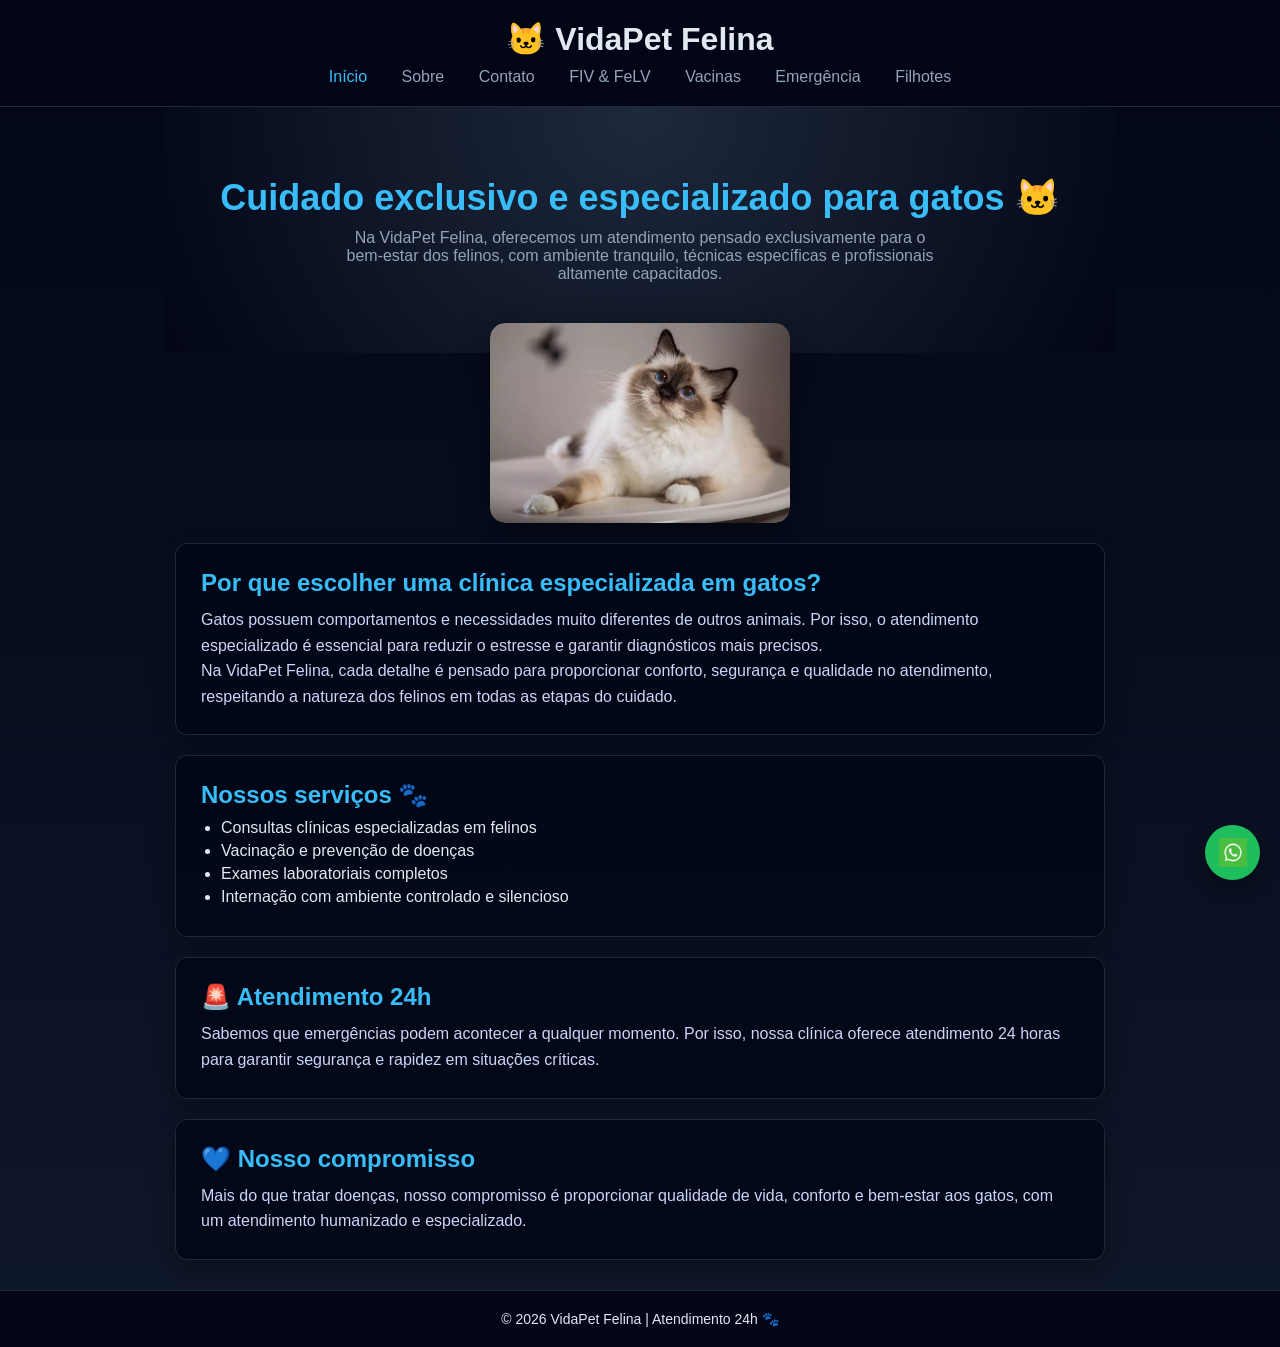
<file: index.html>
<!DOCTYPE html>
<html lang="pt-br">
<head>
    <meta charset="UTF-8">
    <title>VidaPet Felina</title>
    <link rel="stylesheet" href="css/style.css">
</head>
<body>

<header>
    <h1>🐱 VidaPet Felina</h1>
    <nav>
        <a href="index.html" class="ativo">Início</a>
        <a href="sobre.html">Sobre</a>
        <a href="contato.html">Contato</a>
        <a href="felv_fiv.html">FIV & FeLV</a>
        <a href="vacinas.html">Vacinas</a>
        <a href="emergencia.html">Emergência</a>
        <a href="filhotes.html">Filhotes</a>
    </nav>
</header>

<main>

<section class="hero">
    <h2>Cuidado exclusivo e especializado para gatos 🐱</h2>
    <p>
        Na VidaPet Felina, oferecemos um atendimento pensado exclusivamente para o bem-estar dos felinos,
        com ambiente tranquilo, técnicas específicas e profissionais altamente capacitados.
    </p>
</section>

<!-- 🔥 CARROSSEL (SUBSTITUI A IMAGEM) -->
<section class="imagem-destaque">
    <div class="carrossel">
        <img src="img/gato.jpg" class="ativo" alt="Gato 1">
        <img src="img/gato2.jpg" alt="Gato 2">
        <img src="img/gato3.jpg" alt="Gato 3">
    </div>
</section>

<section class="card">
    <h2>Por que escolher uma clínica especializada em gatos?</h2>

    <p>
        Gatos possuem comportamentos e necessidades muito diferentes de outros animais.
        Por isso, o atendimento especializado é essencial para reduzir o estresse e garantir diagnósticos mais precisos.
    </p>

    <p>
        Na VidaPet Felina, cada detalhe é pensado para proporcionar conforto, segurança e qualidade no atendimento,
        respeitando a natureza dos felinos em todas as etapas do cuidado.
    </p>
</section>

<section class="card">
    <h2>Nossos serviços 🐾</h2>

    <ul>
        <li>Consultas clínicas especializadas em felinos</li>
        <li>Vacinação e prevenção de doenças</li>
        <li>Exames laboratoriais completos</li>
        <li>Internação com ambiente controlado e silencioso</li>
    </ul>
</section>

<section class="card">
    <h2>🚨 Atendimento 24h</h2>

    <p>
        Sabemos que emergências podem acontecer a qualquer momento.
        Por isso, nossa clínica oferece atendimento 24 horas para garantir segurança e rapidez em situações críticas.
    </p>
</section>

<section class="card">
    <h2>💙 Nosso compromisso</h2>

    <p>
        Mais do que tratar doenças, nosso compromisso é proporcionar qualidade de vida,
        conforto e bem-estar aos gatos, com um atendimento humanizado e especializado.
    </p>
</section>

</main>

<!-- 🔥 BOTÃO WHATSAPP -->
<a href="https://wa.me/5500000000000" class="whatsapp" target="_blank">
    <img src="img/whatsapp.png" alt="WhatsApp">
</a>

<footer>
    <p>© 2026 VidaPet Felina | Atendimento 24h 🐾</p>
</footer>

<!-- ⚙️ SCRIPT DO CARROSSEL -->
<script>
    const imagens = document.querySelectorAll('.carrossel img');
    let index = 0;

    function trocarImagem() {
        imagens[index].classList.remove('ativo');
        index = (index + 1) % imagens.length;
        imagens[index].classList.add('ativo');
    }

    setInterval(trocarImagem, 3000);
</script>

</body>
</html>
</file>
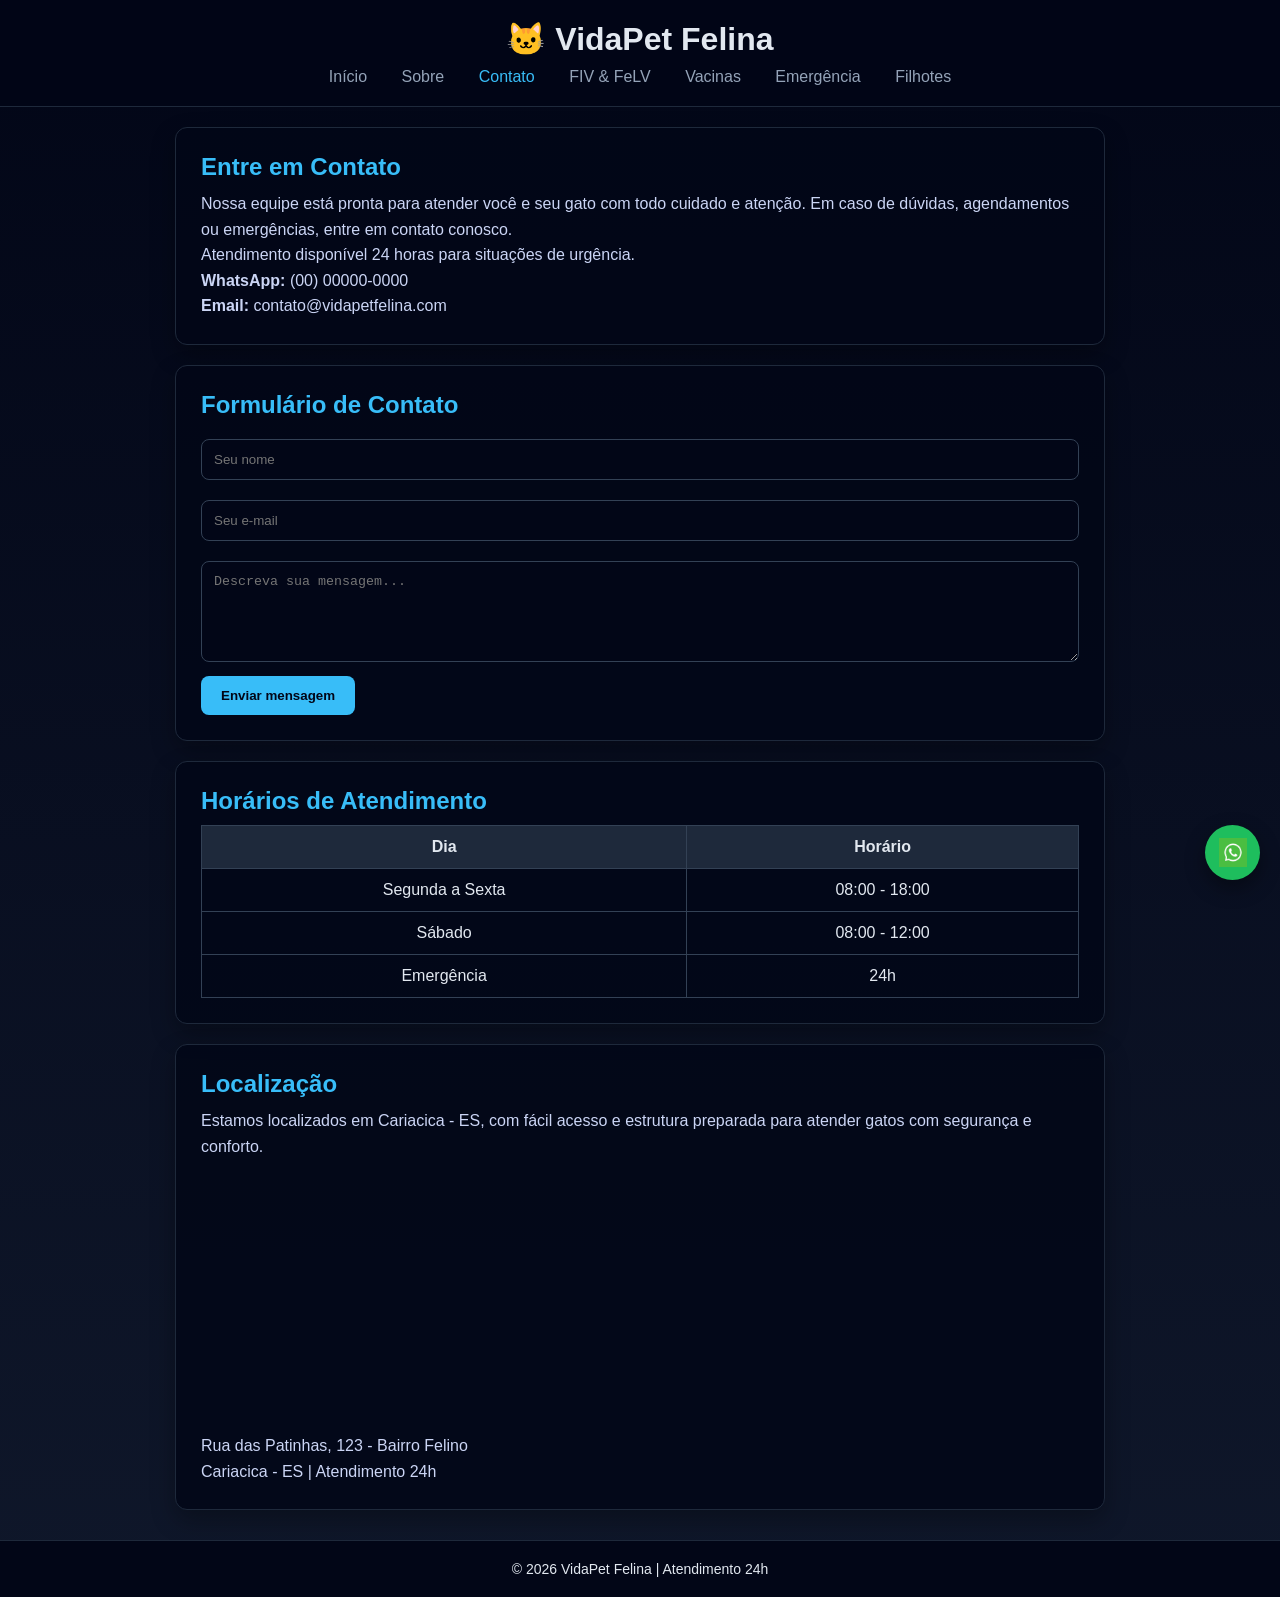
<file: contato.html>
<!DOCTYPE html>
<html lang="pt-br">
<head>
    <meta charset="UTF-8">
    <title>Contato - VidaPet Felina</title>
    <link rel="stylesheet" href="css/style.css">
</head>
<body>

<header>
    <h1>🐱 VidaPet Felina</h1>
    <nav>
        <a href="index.html">Início</a>
        <a href="sobre.html">Sobre</a>
        <a href="contato.html" class="ativo">Contato</a>
        <a href="felv_fiv.html">FIV & FeLV</a>
        <a href="vacinas.html">Vacinas</a>
        <a href="emergencia.html">Emergência</a>
        <a href="filhotes.html">Filhotes</a>
    </nav>
</header>

<main>

<section class="card">
    <h2>Entre em Contato</h2>

    <p>
        Nossa equipe está pronta para atender você e seu gato com todo cuidado e atenção.
        Em caso de dúvidas, agendamentos ou emergências, entre em contato conosco.
    </p>

    <p>
        Atendimento disponível 24 horas para situações de urgência.
    </p>

    <p><strong>WhatsApp:</strong> (00) 00000-0000</p>
    <p><strong>Email:</strong> contato@vidapetfelina.com</p>
</section>

<section class="card">
    <h2>Formulário de Contato</h2>

    <form>
        <input type="text" placeholder="Seu nome" required>
        <input type="email" placeholder="Seu e-mail" required>
        <textarea placeholder="Descreva sua mensagem..." rows="5"></textarea>
        <button type="submit">Enviar mensagem</button>
    </form>
</section>

<section class="card">
    <h2>Horários de Atendimento</h2>

    <table>
        <tr>
            <th>Dia</th>
            <th>Horário</th>
        </tr>
        <tr>
            <td>Segunda a Sexta</td>
            <td>08:00 - 18:00</td>
        </tr>
        <tr>
            <td>Sábado</td>
            <td>08:00 - 12:00</td>
        </tr>
        <tr>
            <td>Emergência</td>
            <td>24h</td>
        </tr>
    </table>
</section>

<section class="card">
    <h2>Localização</h2>

    <p>
        Estamos localizados em Cariacica - ES, com fácil acesso e estrutura preparada
        para atender gatos com segurança e conforto.
    </p>

    <iframe 
        src="https://www.google.com/maps?q=Cariacica%20ES&output=embed"
        width="100%" 
        height="250" 
        style="border:0; border-radius:12px; margin-top:10px;">
    </iframe>

    <p style="margin-top: 10px;">
        Rua das Patinhas, 123 - Bairro Felino<br>
        Cariacica - ES | Atendimento 24h
    </p>
</section>

</main>

<!-- 🔥 BOTÃO WHATSAPP -->
<a href="https://wa.me/5500000000000" class="whatsapp" target="_blank">
    <img src="img/whatsapp.png" alt="WhatsApp">
</a>

<footer>
    <p>© 2026 VidaPet Felina | Atendimento 24h</p>
</footer>

</body>
</html>
</file>
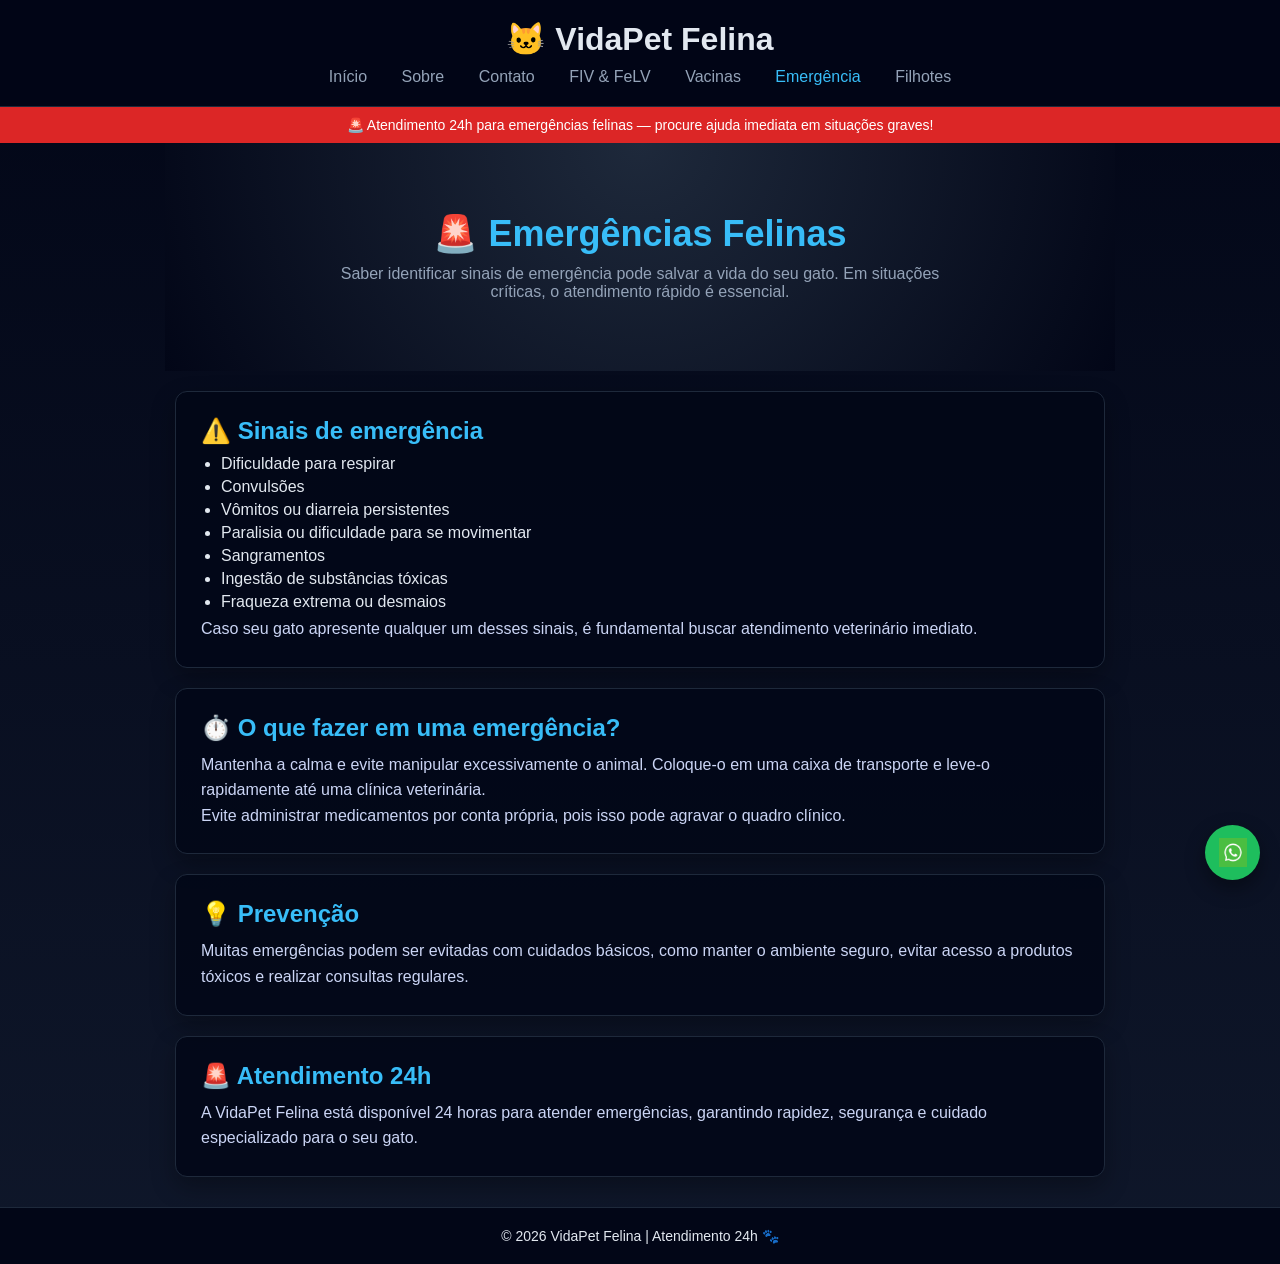
<file: emergencia.html>
<!DOCTYPE html>
<html lang="pt-br">
<head>
    <meta charset="UTF-8">
    <title>Emergências Felinas - VidaPet Felina</title>
    <link rel="stylesheet" href="css/style.css">
</head>
<body>

<header>
    <h1>🐱 VidaPet Felina</h1>
    <nav>
        <a href="index.html">Início</a>
        <a href="sobre.html">Sobre</a>
        <a href="contato.html">Contato</a>
        <a href="felv_fiv.html">FIV & FeLV</a>
        <a href="vacinas.html">Vacinas</a>
        <a href="emergencia.html" class="ativo">Emergência</a>
        <a href="filhotes.html">Filhotes</a>
    </nav>
</header>

<section class="alerta">
    🚨 Atendimento 24h para emergências felinas — procure ajuda imediata em situações graves!
</section>

<main>

<section class="hero">
    <h2>🚨 Emergências Felinas</h2>
    <p>
        Saber identificar sinais de emergência pode salvar a vida do seu gato.
        Em situações críticas, o atendimento rápido é essencial.
    </p>
</section>

<section class="card">
    <h2>⚠️ Sinais de emergência</h2>

    <ul>
        <li>Dificuldade para respirar</li>
        <li>Convulsões</li>
        <li>Vômitos ou diarreia persistentes</li>
        <li>Paralisia ou dificuldade para se movimentar</li>
        <li>Sangramentos</li>
        <li>Ingestão de substâncias tóxicas</li>
        <li>Fraqueza extrema ou desmaios</li>
    </ul>

    <p>
        Caso seu gato apresente qualquer um desses sinais, é fundamental buscar atendimento veterinário imediato.
    </p>
</section>

<section class="card">
    <h2>⏱️ O que fazer em uma emergência?</h2>

    <p>
        Mantenha a calma e evite manipular excessivamente o animal.
        Coloque-o em uma caixa de transporte e leve-o rapidamente até uma clínica veterinária.
    </p>

    <p>
        Evite administrar medicamentos por conta própria, pois isso pode agravar o quadro clínico.
    </p>
</section>

<section class="card">
    <h2>💡 Prevenção</h2>

    <p>
        Muitas emergências podem ser evitadas com cuidados básicos, como manter o ambiente seguro,
        evitar acesso a produtos tóxicos e realizar consultas regulares.
    </p>
</section>

<section class="card">
    <h2>🚨 Atendimento 24h</h2>

    <p>
        A VidaPet Felina está disponível 24 horas para atender emergências,
        garantindo rapidez, segurança e cuidado especializado para o seu gato.
    </p>
</section>

</main>
<!-- 🔥 BOTÃO WHATSAPP -->
<a href="https://wa.me/5500000000000" class="whatsapp" target="_blank">
    <img src="img/whatsapp.png" alt="WhatsApp">
</a>
<footer>
    <p>© 2026 VidaPet Felina | Atendimento 24h 🐾</p>
</footer>

</body>
</html>
</file>
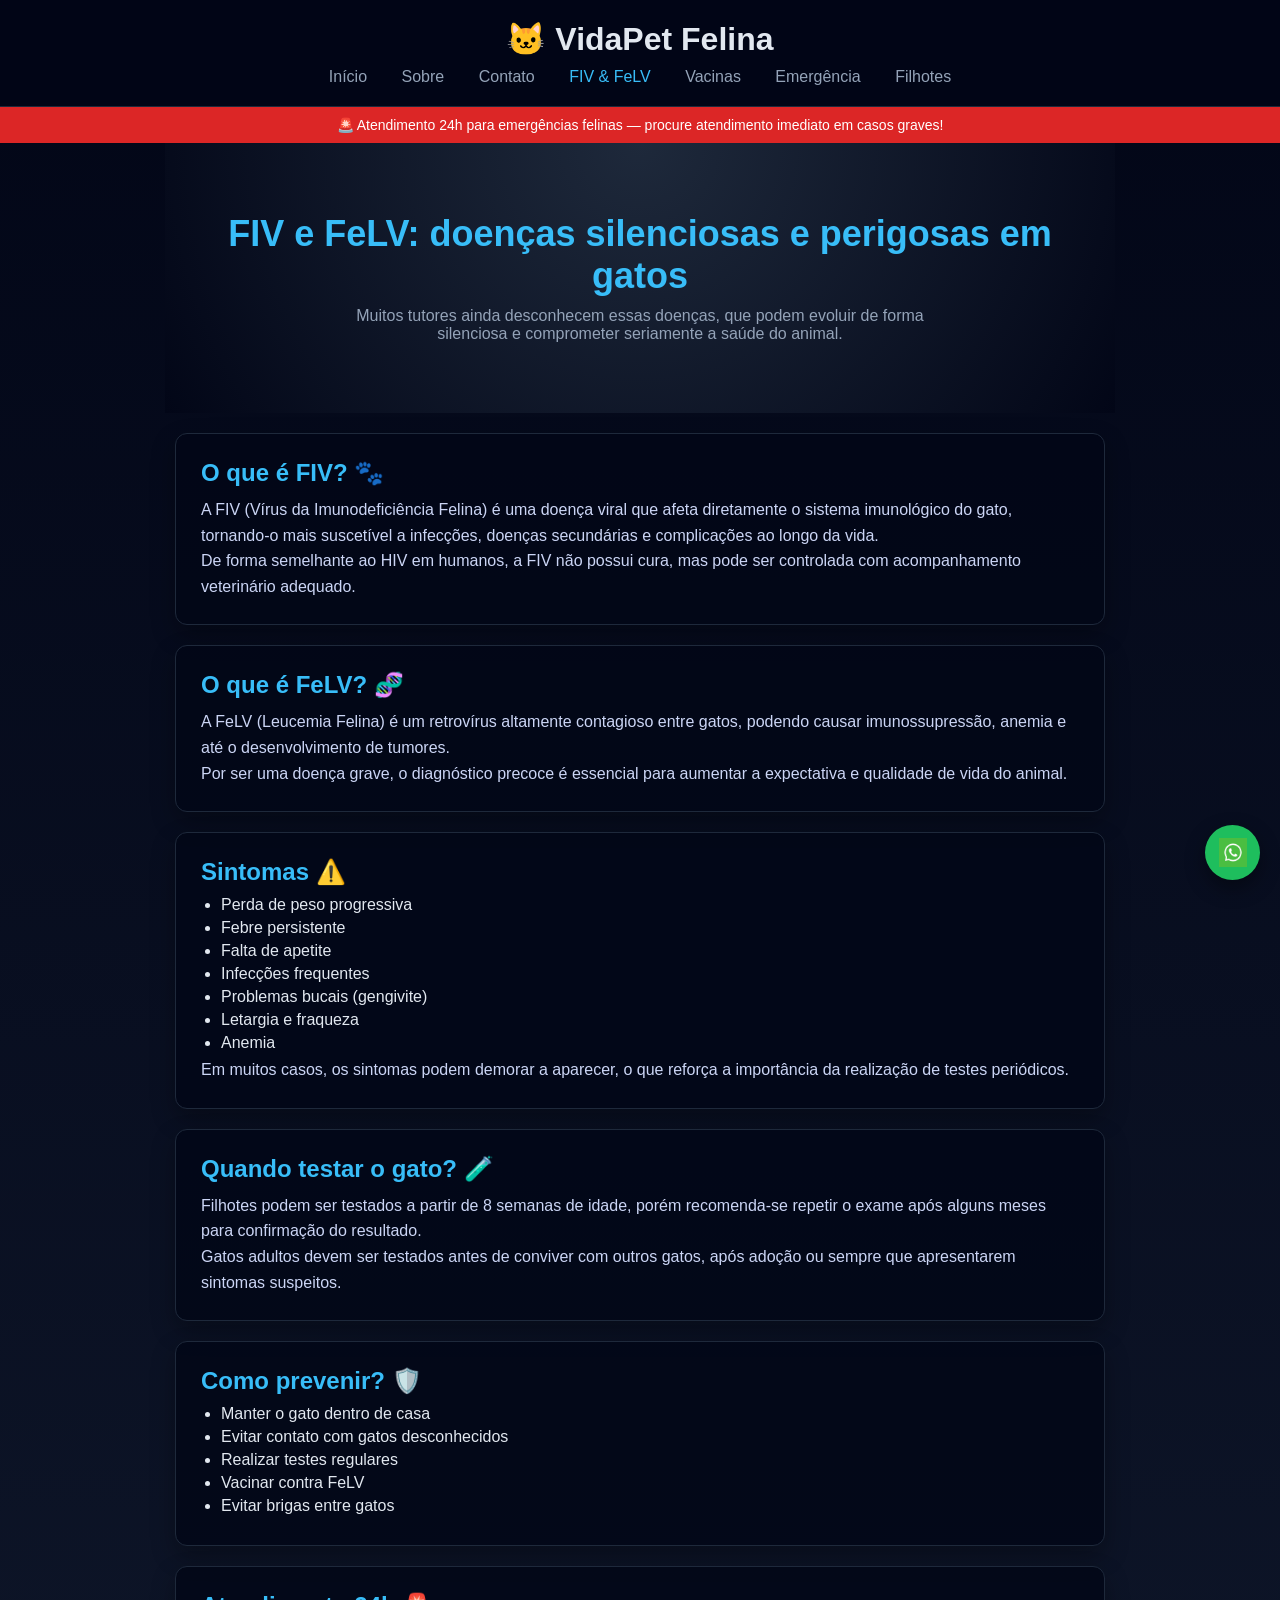
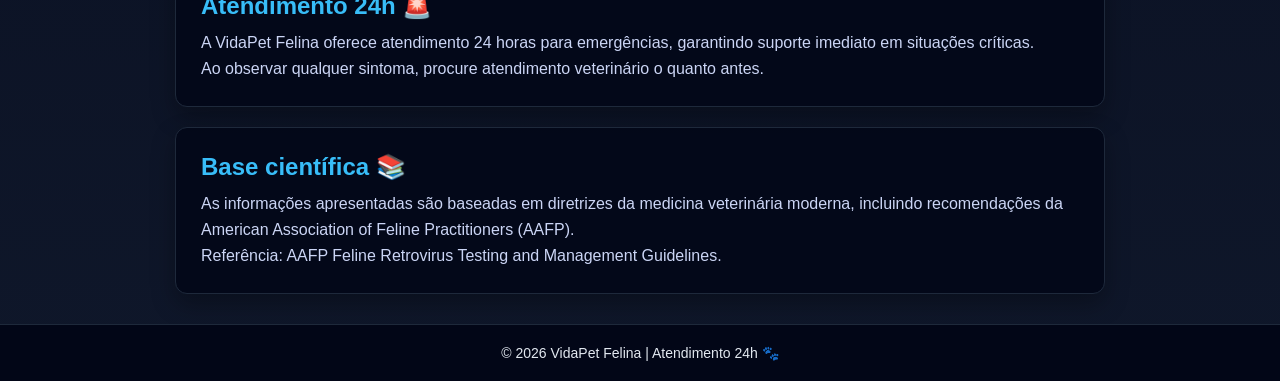
<file: felv_fiv.html>
<!DOCTYPE html>
<html lang="pt-br">
<head>
    <meta charset="UTF-8">
    <title>FIV e FeLV - VidaPet Felina</title>
    <link rel="stylesheet" href="css/style.css">
</head>
<body>

<header>
    <h1>🐱 VidaPet Felina</h1>
    <nav>
        <a href="index.html">Início</a>
        <a href="sobre.html">Sobre</a>
        <a href="contato.html">Contato</a>
        <a href="felv_fiv.html" class="ativo">FIV & FeLV</a>
        <a href="vacinas.html">Vacinas</a>
        <a href="emergencia.html">Emergência</a>
        <a href="filhotes.html">Filhotes</a>
    </nav>
</header>

<section class="alerta">
    🚨 Atendimento 24h para emergências felinas — procure atendimento imediato em casos graves!
</section>

<main>

<section class="hero">
    <h2>FIV e FeLV: doenças silenciosas e perigosas em gatos</h2>
    <p>
        Muitos tutores ainda desconhecem essas doenças, que podem evoluir de forma silenciosa e comprometer seriamente a saúde do animal.
    </p>
</section>

<section class="card">
    <h2>O que é FIV? 🐾</h2>
    <p>
        A FIV (Vírus da Imunodeficiência Felina) é uma doença viral que afeta diretamente o sistema imunológico do gato,
        tornando-o mais suscetível a infecções, doenças secundárias e complicações ao longo da vida.
    </p>
    <p>
        De forma semelhante ao HIV em humanos, a FIV não possui cura, mas pode ser controlada com acompanhamento veterinário adequado.
    </p>
</section>

<section class="card">
    <h2>O que é FeLV? 🧬</h2>
    <p>
        A FeLV (Leucemia Felina) é um retrovírus altamente contagioso entre gatos, podendo causar imunossupressão,
        anemia e até o desenvolvimento de tumores.
    </p>
    <p>
        Por ser uma doença grave, o diagnóstico precoce é essencial para aumentar a expectativa e qualidade de vida do animal.
    </p>
</section>

<section class="card">
    <h2>Sintomas ⚠️</h2>
    <ul>
        <li>Perda de peso progressiva</li>
        <li>Febre persistente</li>
        <li>Falta de apetite</li>
        <li>Infecções frequentes</li>
        <li>Problemas bucais (gengivite)</li>
        <li>Letargia e fraqueza</li>
        <li>Anemia</li>
    </ul>

    <p>
        Em muitos casos, os sintomas podem demorar a aparecer, o que reforça a importância da realização de testes periódicos.
    </p>
</section>

<section class="card">
    <h2>Quando testar o gato? 🧪</h2>
    <p>
        Filhotes podem ser testados a partir de 8 semanas de idade, porém recomenda-se repetir o exame após alguns meses
        para confirmação do resultado.
    </p>

    <p>
        Gatos adultos devem ser testados antes de conviver com outros gatos, após adoção ou sempre que apresentarem sintomas suspeitos.
    </p>
</section>

<section class="card">
    <h2>Como prevenir? 🛡️</h2>
    <ul>
        <li>Manter o gato dentro de casa</li>
        <li>Evitar contato com gatos desconhecidos</li>
        <li>Realizar testes regulares</li>
        <li>Vacinar contra FeLV</li>
        <li>Evitar brigas entre gatos</li>
    </ul>
</section>

<section class="card">
    <h2>Atendimento 24h 🚨</h2>
    <p>
        A VidaPet Felina oferece atendimento 24 horas para emergências, garantindo suporte imediato em situações críticas.
    </p>

    <p>
        Ao observar qualquer sintoma, procure atendimento veterinário o quanto antes.
    </p>
</section>

<section class="card">
    <h2>Base científica 📚</h2>
    <p>
        As informações apresentadas são baseadas em diretrizes da medicina veterinária moderna,
        incluindo recomendações da American Association of Feline Practitioners (AAFP).
    </p>

    <p>
        Referência: AAFP Feline Retrovirus Testing and Management Guidelines.
    </p>
</section>

</main>
<!-- 🔥 BOTÃO WHATSAPP -->
<a href="https://wa.me/5500000000000" class="whatsapp" target="_blank">
    <img src="img/whatsapp.png" alt="WhatsApp">
</a>
<footer>
    <p>© 2026 VidaPet Felina | Atendimento 24h 🐾</p>
</footer>

</body>
</html>
</file>
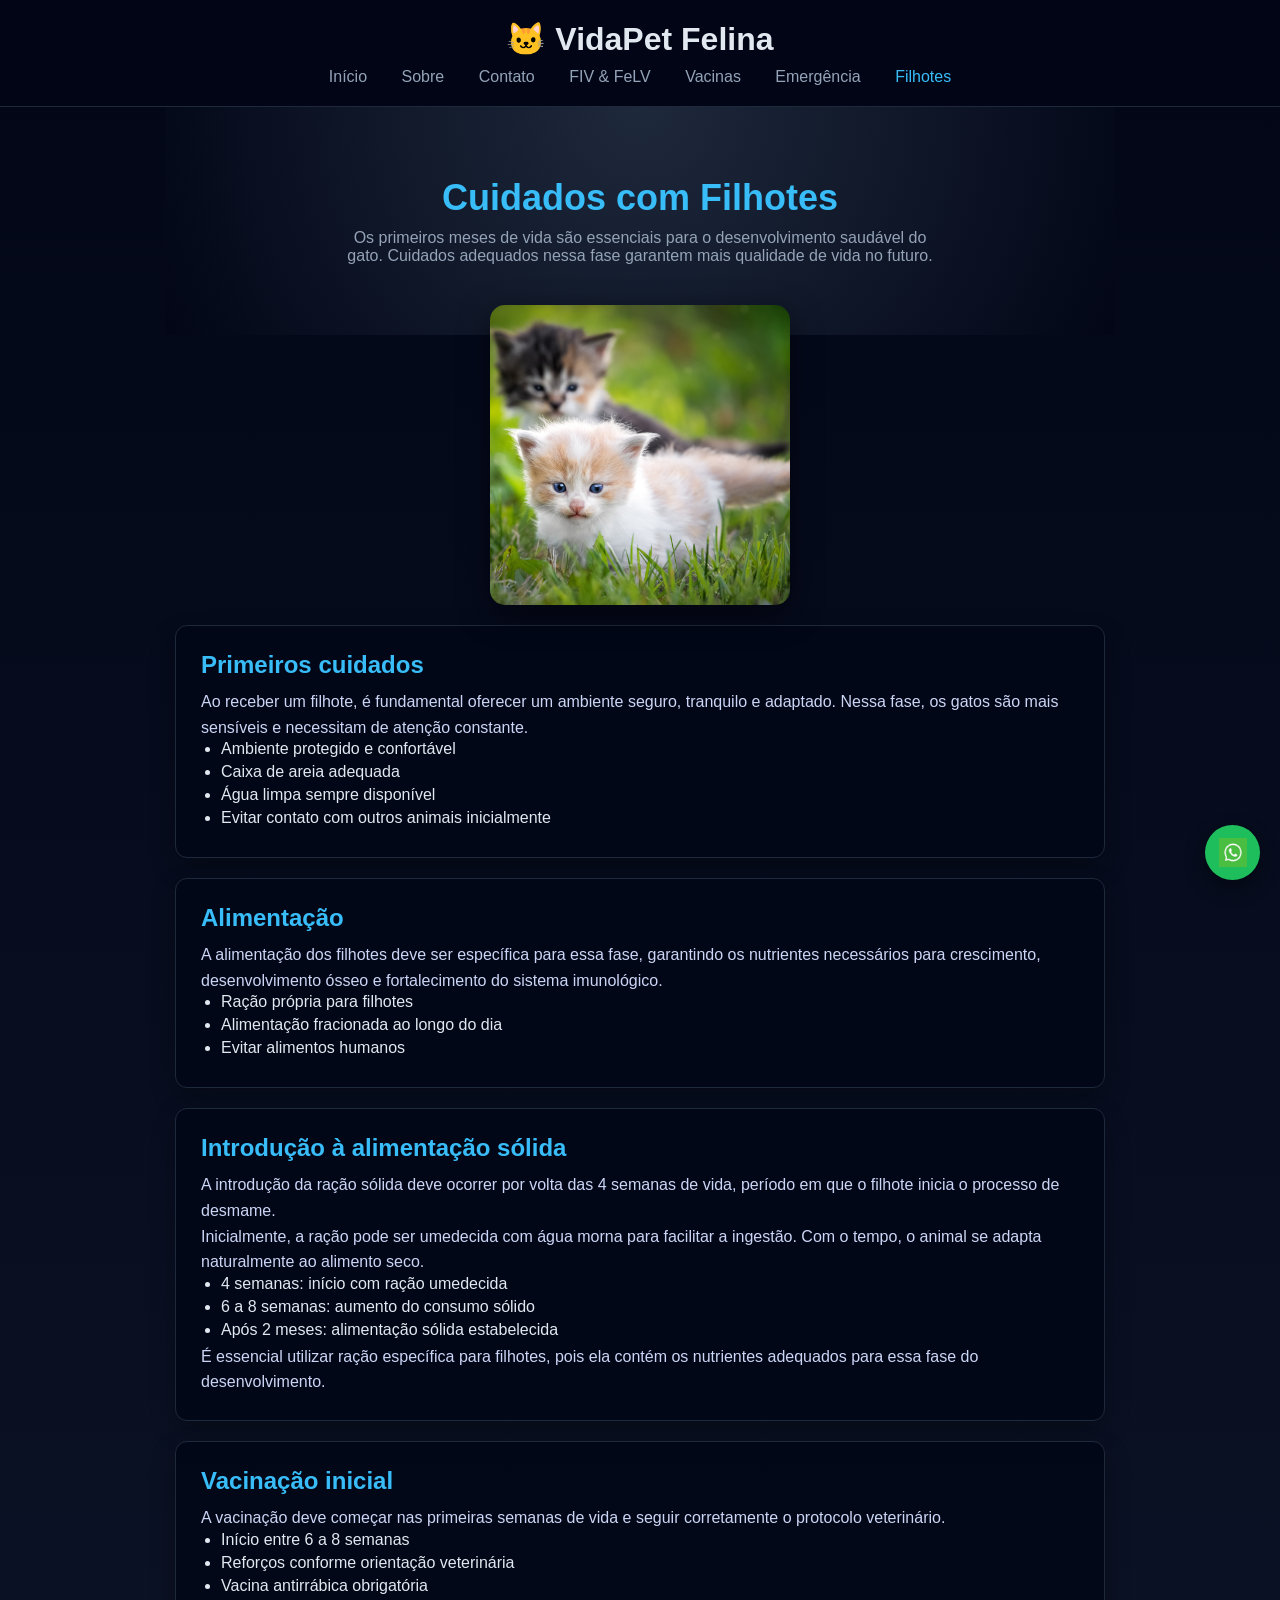
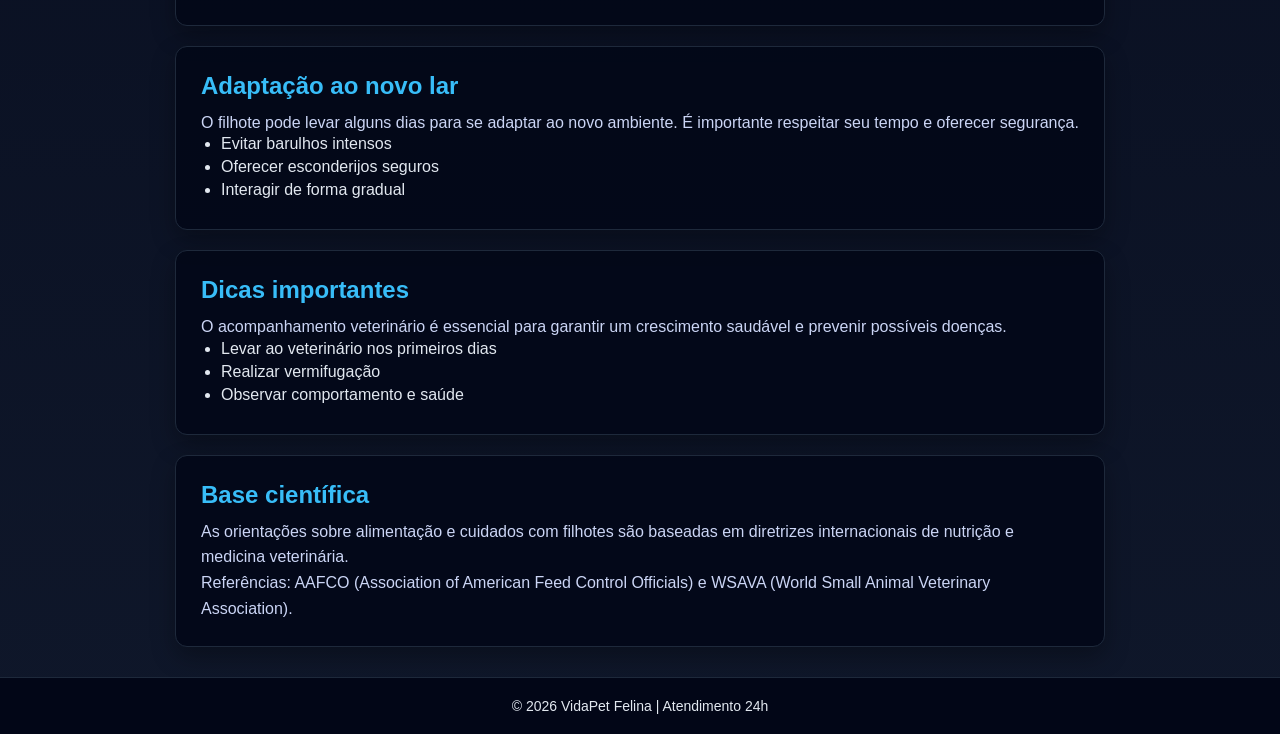
<file: filhotes.html>
<!DOCTYPE html>
<html lang="pt-br">
<head>
    <meta charset="UTF-8">
    <title>Cuidados com Filhotes - VidaPet Felina</title>
    <link rel="stylesheet" href="css/style.css">
</head>
<body>

<header>
    <h1>🐱 VidaPet Felina</h1>
    <nav>
        <a href="index.html">Início</a>
        <a href="sobre.html">Sobre</a>
        <a href="contato.html">Contato</a>
        <a href="felv_fiv.html">FIV & FeLV</a>
        <a href="vacinas.html">Vacinas</a>
        <a href="emergencia.html">Emergência</a>
        <a href="filhotes.html" class="ativo">Filhotes</a>
    </nav>
</header>

<main>

<section class="hero">
    <h2>Cuidados com Filhotes</h2>
    <p>
        Os primeiros meses de vida são essenciais para o desenvolvimento saudável do gato.
        Cuidados adequados nessa fase garantem mais qualidade de vida no futuro.
    </p>
</section>

<section class="imagem-destaque">
    <img src="img/filhote.jpg" alt="Filhote de gato">
</section>

<section class="card">
    <h2>Primeiros cuidados</h2>

    <p>
        Ao receber um filhote, é fundamental oferecer um ambiente seguro, tranquilo e adaptado.
        Nessa fase, os gatos são mais sensíveis e necessitam de atenção constante.
    </p>

    <ul>
        <li>Ambiente protegido e confortável</li>
        <li>Caixa de areia adequada</li>
        <li>Água limpa sempre disponível</li>
        <li>Evitar contato com outros animais inicialmente</li>
    </ul>
</section>

<section class="card">
    <h2>Alimentação</h2>

    <p>
        A alimentação dos filhotes deve ser específica para essa fase, garantindo os nutrientes
        necessários para crescimento, desenvolvimento ósseo e fortalecimento do sistema imunológico.
    </p>

    <ul>
        <li>Ração própria para filhotes</li>
        <li>Alimentação fracionada ao longo do dia</li>
        <li>Evitar alimentos humanos</li>
    </ul>
</section>

<section class="card">
    <h2>Introdução à alimentação sólida</h2>

    <p>
        A introdução da ração sólida deve ocorrer por volta das 4 semanas de vida,
        período em que o filhote inicia o processo de desmame.
    </p>

    <p>
        Inicialmente, a ração pode ser umedecida com água morna para facilitar a ingestão.
        Com o tempo, o animal se adapta naturalmente ao alimento seco.
    </p>

    <ul>
        <li>4 semanas: início com ração umedecida</li>
        <li>6 a 8 semanas: aumento do consumo sólido</li>
        <li>Após 2 meses: alimentação sólida estabelecida</li>
    </ul>

    <p>
        É essencial utilizar ração específica para filhotes, pois ela contém os nutrientes adequados
        para essa fase do desenvolvimento.
    </p>
</section>

<section class="card">
    <h2>Vacinação inicial</h2>

    <p>
        A vacinação deve começar nas primeiras semanas de vida e seguir corretamente o protocolo veterinário.
    </p>

    <ul>
        <li>Início entre 6 a 8 semanas</li>
        <li>Reforços conforme orientação veterinária</li>
        <li>Vacina antirrábica obrigatória</li>
    </ul>
</section>

<section class="card">
    <h2>Adaptação ao novo lar</h2>

    <p>
        O filhote pode levar alguns dias para se adaptar ao novo ambiente.
        É importante respeitar seu tempo e oferecer segurança.
    </p>

    <ul>
        <li>Evitar barulhos intensos</li>
        <li>Oferecer esconderijos seguros</li>
        <li>Interagir de forma gradual</li>
    </ul>
</section>

<section class="card">
    <h2>Dicas importantes</h2>

    <p>
        O acompanhamento veterinário é essencial para garantir um crescimento saudável
        e prevenir possíveis doenças.
    </p>

    <ul>
        <li>Levar ao veterinário nos primeiros dias</li>
        <li>Realizar vermifugação</li>
        <li>Observar comportamento e saúde</li>
    </ul>
</section>

<section class="card">
    <h2>Base científica</h2>

    <p>
        As orientações sobre alimentação e cuidados com filhotes são baseadas em diretrizes
        internacionais de nutrição e medicina veterinária.
    </p>

    <p>
        Referências: AAFCO (Association of American Feed Control Officials) e WSAVA (World Small Animal Veterinary Association).
    </p>
</section>

</main>
<!-- 🔥 BOTÃO WHATSAPP -->
<a href="https://wa.me/5500000000000" class="whatsapp" target="_blank">
    <img src="img/whatsapp.png" alt="WhatsApp">
</a>
<footer>
    <p>© 2026 VidaPet Felina | Atendimento 24h</p>
</footer>

</body>
</html>
</file>
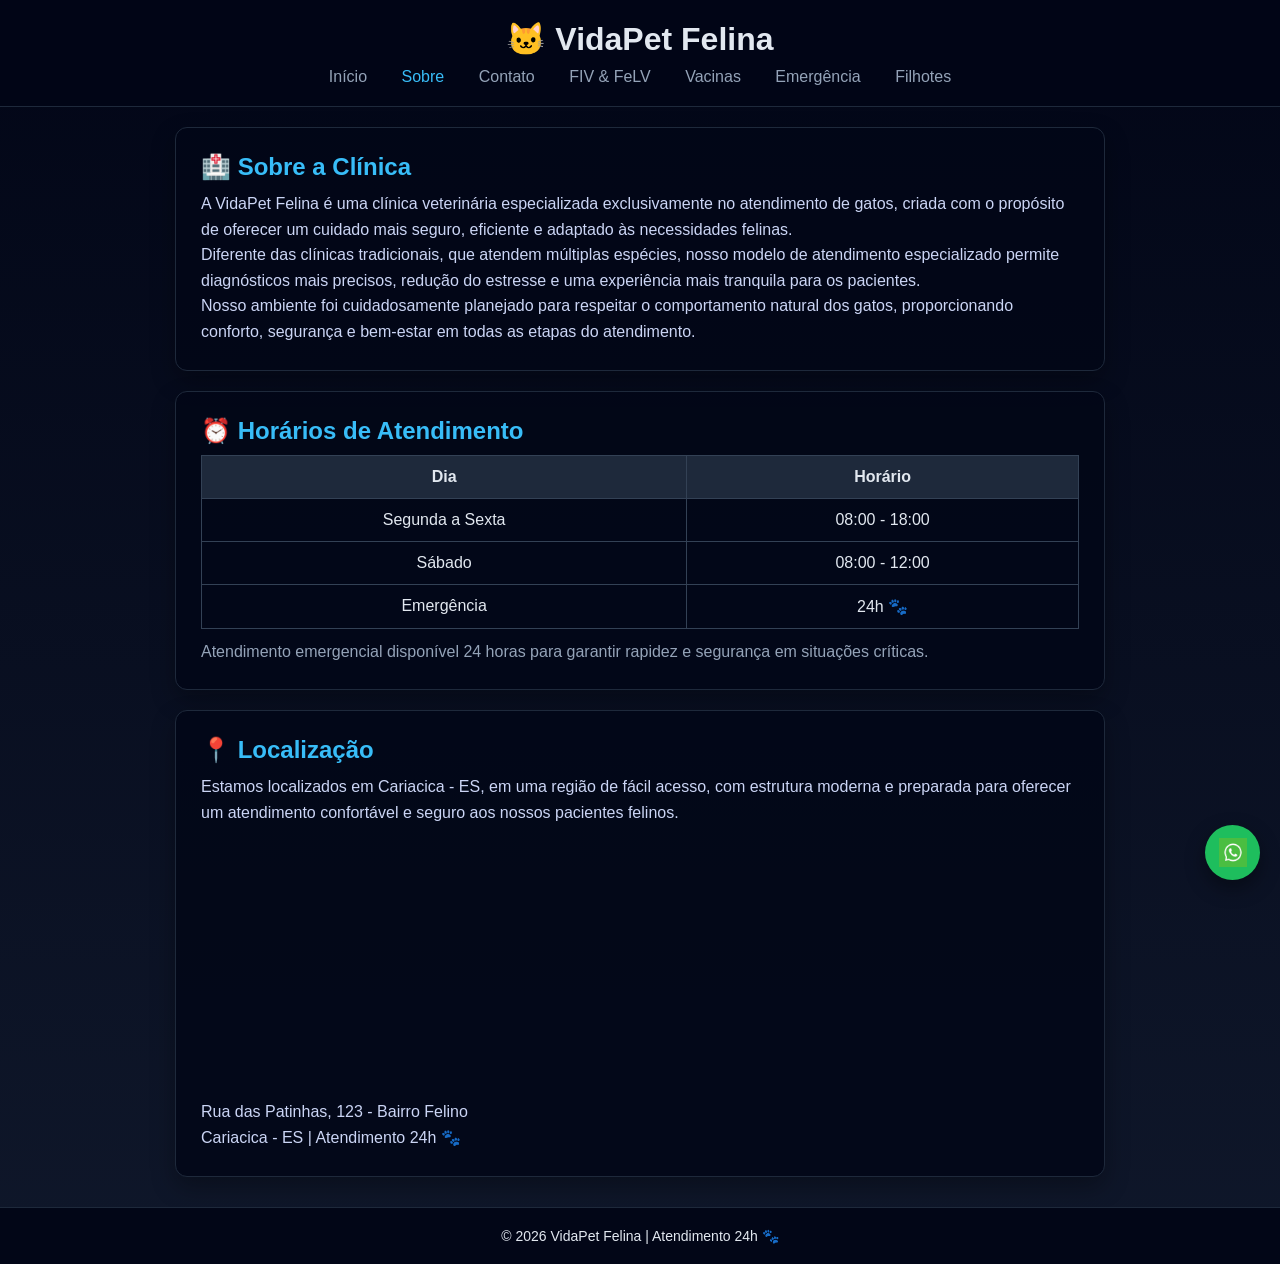
<file: sobre.html>
<!DOCTYPE html>
<html lang="pt-br">
<head>
    <meta charset="UTF-8">
    <title>Sobre - VidaPet Felina</title>
    <link rel="stylesheet" href="css/style.css">
</head>
<body>

<header>
    <h1>🐱 VidaPet Felina</h1>
    <nav>
        <a href="index.html">Início</a>
        <a href="sobre.html" class="ativo">Sobre</a>
        <a href="contato.html">Contato</a>
        <a href="felv_fiv.html">FIV & FeLV</a>
        <a href="vacinas.html">Vacinas</a>
        <a href="emergencia.html">Emergência</a>
        <a href="filhotes.html">Filhotes</a>
    </nav>
</header>

<main>

<section class="card">
    <h2>🏥 Sobre a Clínica</h2>
    <p>
        A VidaPet Felina é uma clínica veterinária especializada exclusivamente no atendimento de gatos,
        criada com o propósito de oferecer um cuidado mais seguro, eficiente e adaptado às necessidades felinas.
    </p>

    <p>
        Diferente das clínicas tradicionais, que atendem múltiplas espécies, nosso modelo de atendimento especializado
        permite diagnósticos mais precisos, redução do estresse e uma experiência mais tranquila para os pacientes.
    </p>

    <p>
        Nosso ambiente foi cuidadosamente planejado para respeitar o comportamento natural dos gatos,
        proporcionando conforto, segurança e bem-estar em todas as etapas do atendimento.
    </p>
</section>

<section class="card">
    <h2>⏰ Horários de Atendimento</h2>

    <table>
        <tr>
            <th>Dia</th>
            <th>Horário</th>
        </tr>
        <tr>
            <td>Segunda a Sexta</td>
            <td>08:00 - 18:00</td>
        </tr>
        <tr>
            <td>Sábado</td>
            <td>08:00 - 12:00</td>
        </tr>
        <tr>
            <td>Emergência</td>
            <td>24h 🐾</td>
        </tr>
    </table>

    <p style="margin-top: 10px; color: #94a3b8;">
        Atendimento emergencial disponível 24 horas para garantir rapidez e segurança em situações críticas.
    </p>
</section>

<section class="card">
    <h2>📍 Localização</h2>

    <p>
        Estamos localizados em Cariacica - ES, em uma região de fácil acesso, com estrutura moderna e preparada
        para oferecer um atendimento confortável e seguro aos nossos pacientes felinos.
    </p>

    <iframe 
        src="https://www.google.com/maps?q=Cariacica%20ES&output=embed"
        width="100%" 
        height="250" 
        style="border:0; border-radius:12px; margin-top:10px;">
    </iframe>

    <p style="margin-top: 10px;">
        Rua das Patinhas, 123 - Bairro Felino<br>
        Cariacica - ES | Atendimento 24h 🐾
    </p>
</section>

</main>
<!-- 🔥 BOTÃO WHATSAPP -->
<a href="https://wa.me/5500000000000" class="whatsapp" target="_blank">
    <img src="img/whatsapp.png" alt="WhatsApp">
</a>
<footer>
    <p>© 2026 VidaPet Felina | Atendimento 24h 🐾</p>
</footer>

</body>
</html>
</file>
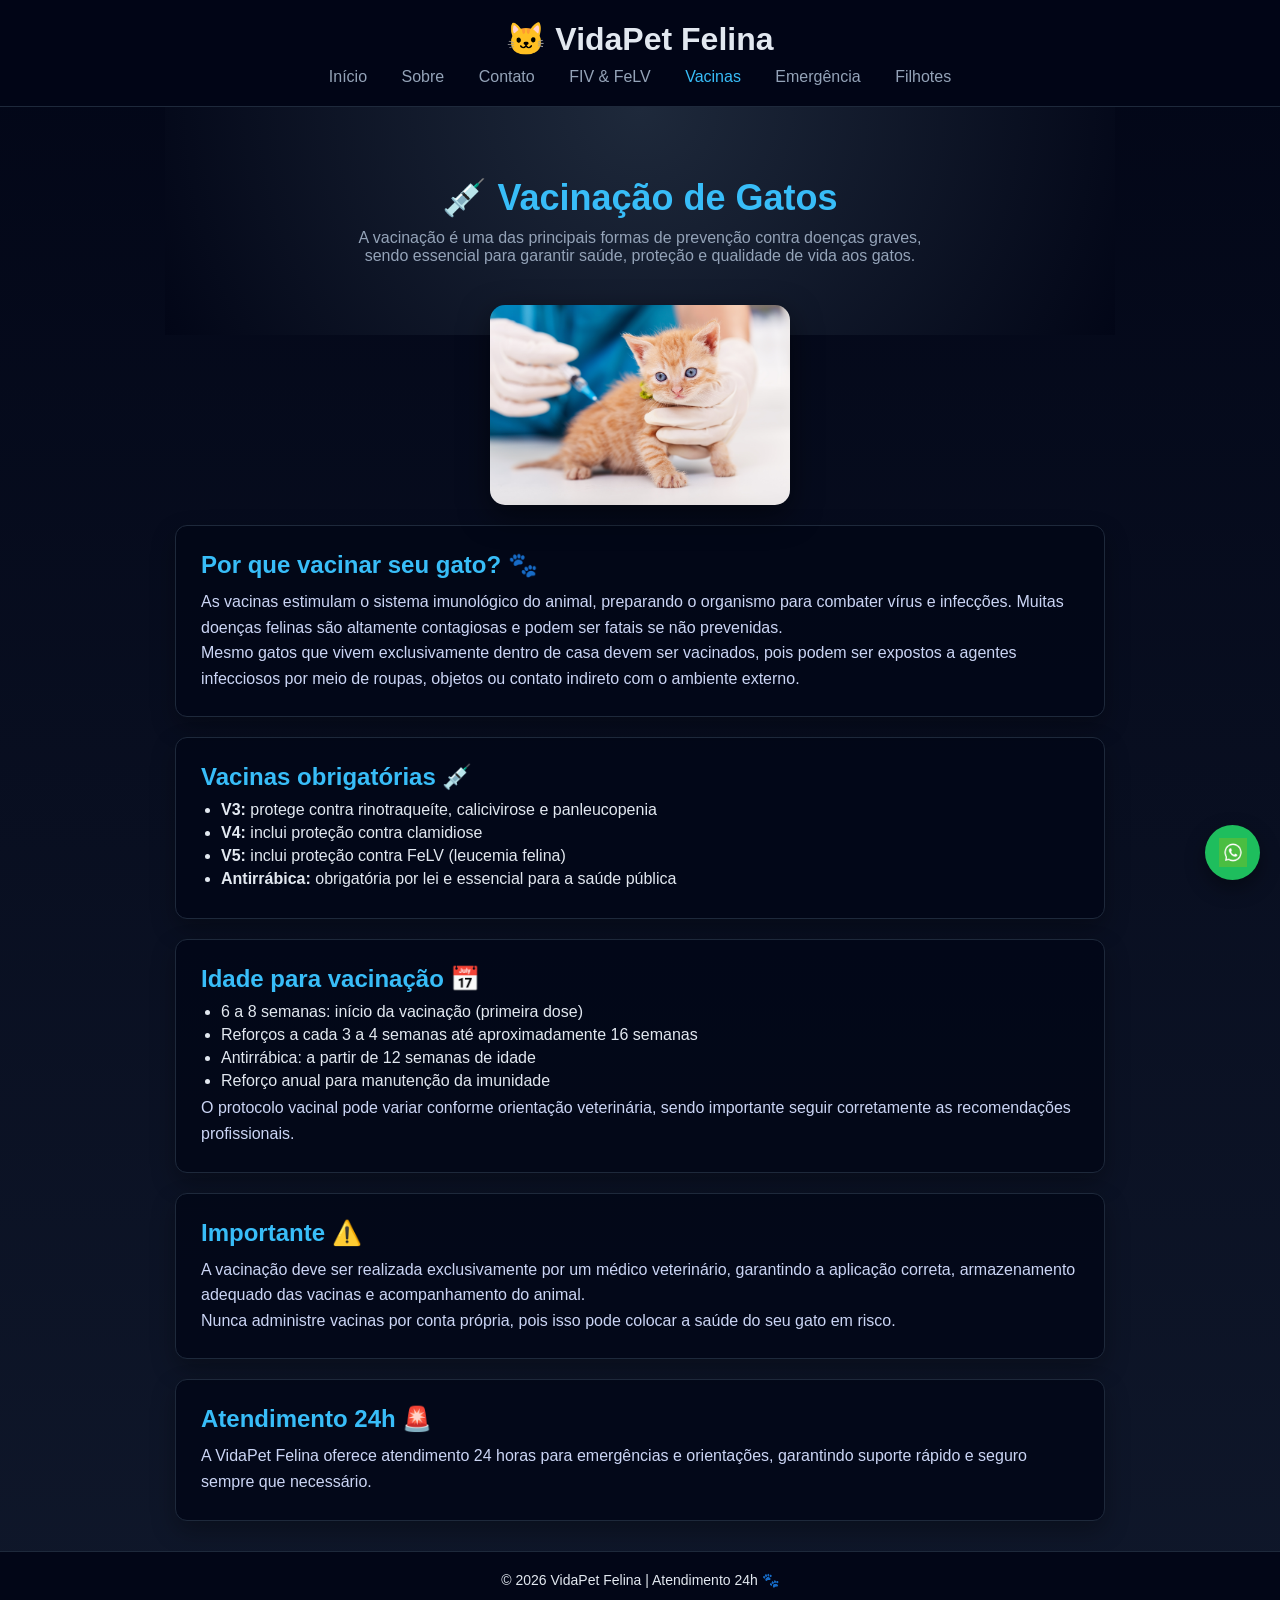
<file: vacinas.html>
<!DOCTYPE html>
<html lang="pt-br">
<head>
    <meta charset="UTF-8">
    <title>Vacinação Felina - VidaPet Felina</title>
    <link rel="stylesheet" href="css/style.css">
</head>
<body>

<header>
    <h1>🐱 VidaPet Felina</h1>
    <nav>
        <a href="index.html">Início</a>
        <a href="sobre.html">Sobre</a>
        <a href="contato.html">Contato</a>
        <a href="felv_fiv.html">FIV & FeLV</a>
        <a href="vacinas.html" class="ativo">Vacinas</a>
        <a href="emergencia.html">Emergência</a>
        <a href="filhotes.html">Filhotes</a>
    </nav>
</header>

<main>

<section class="hero">
    <h2>💉 Vacinação de Gatos</h2>
    <p>
        A vacinação é uma das principais formas de prevenção contra doenças graves,
        sendo essencial para garantir saúde, proteção e qualidade de vida aos gatos.
    </p>
</section>

<section class="imagem-destaque">
    <img src="img/vacina.jpg" alt="Gato sendo vacinado">
</section>

<section class="card">
    <h2>Por que vacinar seu gato? 🐾</h2>

    <p>
        As vacinas estimulam o sistema imunológico do animal, preparando o organismo para combater vírus e infecções.
        Muitas doenças felinas são altamente contagiosas e podem ser fatais se não prevenidas.
    </p>

    <p>
        Mesmo gatos que vivem exclusivamente dentro de casa devem ser vacinados, pois podem ser expostos a agentes infecciosos
        por meio de roupas, objetos ou contato indireto com o ambiente externo.
    </p>
</section>

<section class="card">
    <h2>Vacinas obrigatórias 💉</h2>

    <ul>
        <li><strong>V3:</strong> protege contra rinotraqueíte, calicivirose e panleucopenia</li>
        <li><strong>V4:</strong> inclui proteção contra clamidiose</li>
        <li><strong>V5:</strong> inclui proteção contra FeLV (leucemia felina)</li>
        <li><strong>Antirrábica:</strong> obrigatória por lei e essencial para a saúde pública</li>
    </ul>
</section>

<section class="card">
    <h2>Idade para vacinação 📅</h2>

    <ul>
        <li>6 a 8 semanas: início da vacinação (primeira dose)</li>
        <li>Reforços a cada 3 a 4 semanas até aproximadamente 16 semanas</li>
        <li>Antirrábica: a partir de 12 semanas de idade</li>
        <li>Reforço anual para manutenção da imunidade</li>
    </ul>

    <p>
        O protocolo vacinal pode variar conforme orientação veterinária, sendo importante seguir corretamente as recomendações profissionais.
    </p>
</section>

<section class="card">
    <h2>Importante ⚠️</h2>

    <p>
        A vacinação deve ser realizada exclusivamente por um médico veterinário,
        garantindo a aplicação correta, armazenamento adequado das vacinas e acompanhamento do animal.
    </p>

    <p>
        Nunca administre vacinas por conta própria, pois isso pode colocar a saúde do seu gato em risco.
    </p>
</section>

<section class="card">
    <h2>Atendimento 24h 🚨</h2>

    <p>
        A VidaPet Felina oferece atendimento 24 horas para emergências e orientações,
        garantindo suporte rápido e seguro sempre que necessário.
    </p>
</section>

</main>

<!-- 🔥 BOTÃO WHATSAPP -->
<a href="https://wa.me/5500000000000" class="whatsapp" target="_blank">
    <img src="img/whatsapp.png" alt="WhatsApp">
</a>

<footer>
    <p>© 2026 VidaPet Felina | Atendimento 24h 🐾</p>
</footer>

</body>
</html>
</file>
<file: css/style.css>
/* RESET */
* {
    margin: 0;
    padding: 0;
    box-sizing: border-box;
}

/* BODY */
body {
    font-family: 'Segoe UI', sans-serif;
    background: linear-gradient(180deg, #020617, #0f172a);
    color: #e2e8f0;
}

/* CONTAINER CENTRAL */
main {
    max-width: 950px;
    margin: auto;
}

/* HEADER */
header {
    background: rgba(2, 6, 23, 0.9);
    backdrop-filter: blur(10px);
    padding: 20px;
    text-align: center;
    border-bottom: 1px solid #1e293b;

    position: sticky;
    top: 0;
    z-index: 1000;
}

/* NAV */
nav {
    margin-top: 10px;
}

nav a {
    color: #94a3b8;
    margin: 0 15px;
    text-decoration: none;
    font-weight: 500;
    position: relative;
    transition: 0.3s;
}

nav a:hover {
    color: #38bdf8;
}

/* LINHA ANIMADA */
nav a::after {
    content: "";
    position: absolute;
    width: 0%;
    height: 2px;
    background: #38bdf8;
    left: 0;
    bottom: -5px;
    transition: 0.3s;
}

nav a:hover::after {
    width: 100%;
}

/* ABA ATIVA */
nav a.ativo {
    color: #38bdf8;
}

/* ALERTA */
.alerta {
    background: #dc2626;
    color: white;
    text-align: center;
    padding: 10px;
    font-size: 14px;
    font-weight: 500;
}

/* HERO */
.hero {
    text-align: center;
    padding: 70px 20px;
    background: radial-gradient(circle at top, #1e293b, #020617);
}

.hero h2 {
    font-size: 36px;
    margin-bottom: 10px;
    color: #38bdf8;
}

.hero p {
    color: #94a3b8;
    max-width: 600px;
    margin: auto;
}

/* IMAGEM */
.imagem-destaque {
    display: flex;
    justify-content: center;
    margin-top: -30px;
}

/* 🔥 CARROSSEL (NOVO) */
.carrossel {
    position: relative;
    width: 300px;
    height: 200px;
    overflow: hidden;
    border-radius: 15px;
    box-shadow: 0 10px 30px rgba(0,0,0,0.5);
}

.carrossel img {
    position: absolute;
    width: 100%;
    height: 100%;
    object-fit: cover;
    opacity: 0;
    transition: opacity 1s ease-in-out;
}

.carrossel img.ativo {
    opacity: 1;
}

/* (mantive sua imagem normal caso use em outra página) */
.imagem-destaque img {
    width: 300px;
    border-radius: 15px;
    box-shadow: 0 10px 30px rgba(0,0,0,0.5);
    transition: 0.3s;
}

.imagem-destaque img:hover {
    transform: scale(1.03);
}

/* CARDS */
.card {
    background: rgba(2, 6, 23, 0.85);
    margin: 20px 10px;
    padding: 25px;
    border-radius: 12px;
    border: 1px solid #1e293b;
    box-shadow: 0 10px 25px rgba(0,0,0,0.3);
    transition: 0.3s;
}

.card:hover {
    transform: translateY(-4px);
}

/* TITULOS */
.card h2 {
    margin-bottom: 10px;
    color: #38bdf8;
}

/* TEXTO */
.card p {
    line-height: 1.6;
    color: #cbd5f5;
}

/* LISTAS */
ul {
    padding-left: 20px;
}

ul li {
    margin-bottom: 5px;
}

/* FORM */
input, textarea {
    width: 100%;
    padding: 12px;
    margin: 10px 0;
    border-radius: 8px;
    border: 1px solid #334155;
    background: #020617;
    color: white;
}

/* BOTÃO */
button {
    background: #38bdf8;
    color: #020617;
    padding: 12px 20px;
    border: none;
    border-radius: 8px;
    cursor: pointer;
    font-weight: bold;
    transition: 0.3s;
}

button:hover {
    background: #0ea5e9;
}

/* TABELA */
table {
    width: 100%;
    border-collapse: collapse;
    margin-top: 10px;
}

th {
    background: #1e293b;
}

th, td {
    border: 1px solid #334155;
    padding: 12px;
    text-align: center;
}

/* MAPA */
iframe {
    margin-top: 10px;
    border-radius: 10px;
}

/* FOOTER */
footer {
    text-align: center;
    padding: 20px;
    background: #020617;
    margin-top: 30px;
    border-top: 1px solid #1e293b;
    font-size: 14px;
}

/* ANIMAÇÃO */
section {
    animation: fadeIn 0.6s ease-in;
}

@keyframes fadeIn {
    from {opacity: 0; transform: translateY(15px);}
    to {opacity: 1; transform: translateY(0);}
}

/* BOTÃO WHATSAPP COM ÍCONE */
.whatsapp {
    position: fixed;
    bottom: 20px;
    right: 20px;
    background: #1ebe5d;
    width: 55px;
    height: 55px;
    border-radius: 50%;
    display: flex;
    justify-content: center;
    align-items: center;
    box-shadow: 0 8px 20px rgba(0,0,0,0.4);
    transition: 0.3s;
}

.whatsapp img {
    width: 28px;
}

.whatsapp:hover {
    transform: scale(1.1);
    background: #1ebe5d;
}

/* RESPONSIVO */
@media (max-width: 600px) {

    nav {
        display: flex;
        flex-direction: column;
        gap: 8px;
    }

    .hero h2 {
        font-size: 26px;
    }

    .imagem-destaque img,
    .carrossel {
        width: 90%;
    }
}
</file>
